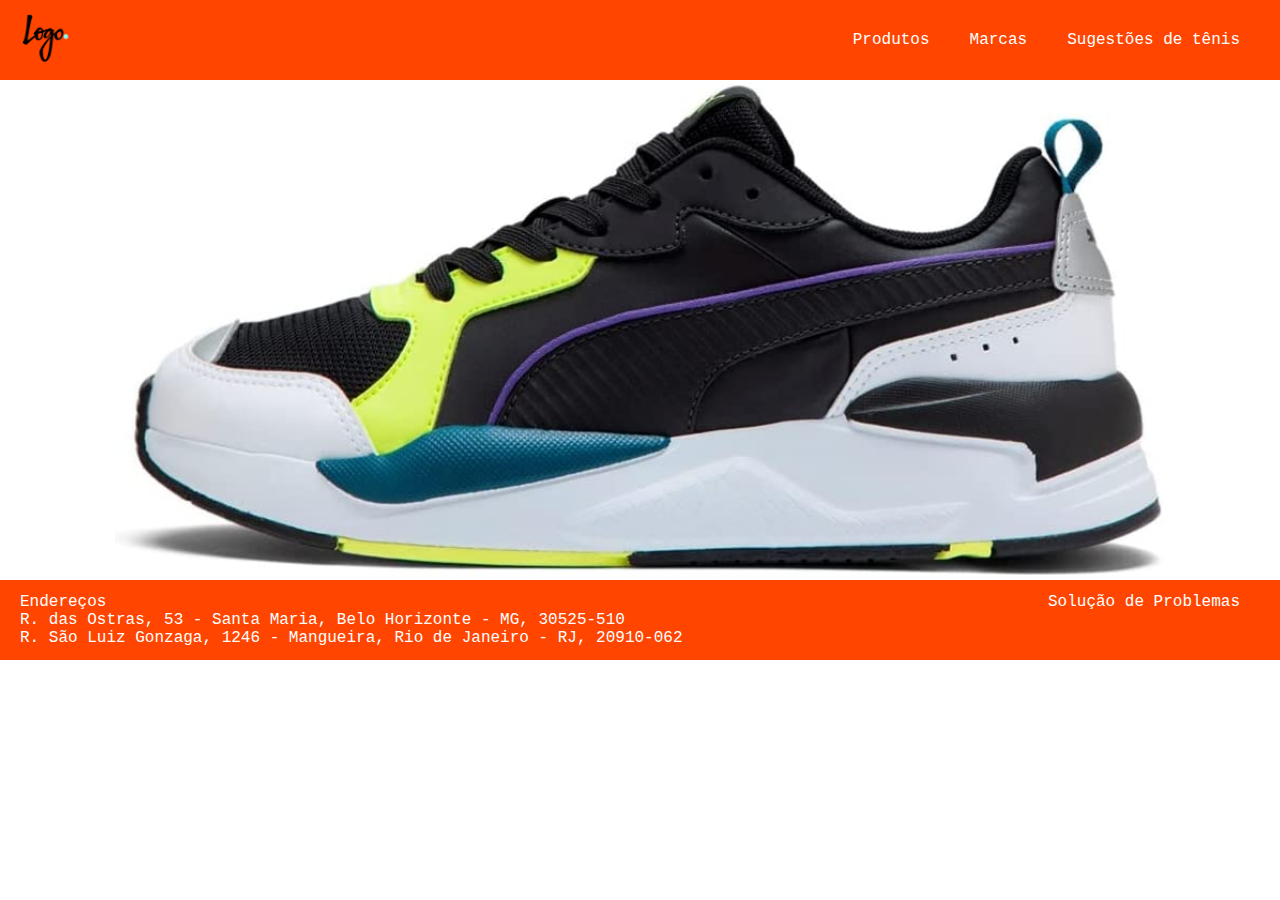
<file: index.html>
<!DOCTYPE html>
    <html lang="pt">
        <head>
            <title>Tênis e Calçados</title>
            <link rel="stylesheet" href="css/styles.css">
            <meta charset="UTF-8">
        </head>
        <body>
            <nav id="navegacao">
                <a href="./index.html"><img src="images/logo1.png" id="logo"></a>
                <div id = "container_nav">
                   <a href="./produtos.html" class = "nav_links">Produtos</a>
                   <a href="./marcas.html" class = "nav_links">Marcas</a>
                   <a href="./sugestoes.html" class = "nav_links">Sugestões de tênis</a>
                </div>
            </nav>

            <div id="slide">
                <img src="images/tenis10.png" height="500px" id="imagem">
            </div>

            <script src="scripts/scripts.js"></script>

            <footer id="rodape">
                <div id="container_rodape">
                    <div class="nav_links">
                        <div id="enderecos">
                            <p>Endereços</p>
                            <p>R. das Ostras, 53 - Santa Maria, Belo Horizonte - MG, 30525-510</p>
                            <p>R. São Luiz Gonzaga, 1246 - Mangueira, Rio de Janeiro - RJ, 20910-062</p>
                        </div>
                    </div>
                    <a href="problemas.html" class="nav_links">Solução de Problemas</a>
                </div>    
            </footer>
            </body>
        </html>
</file>
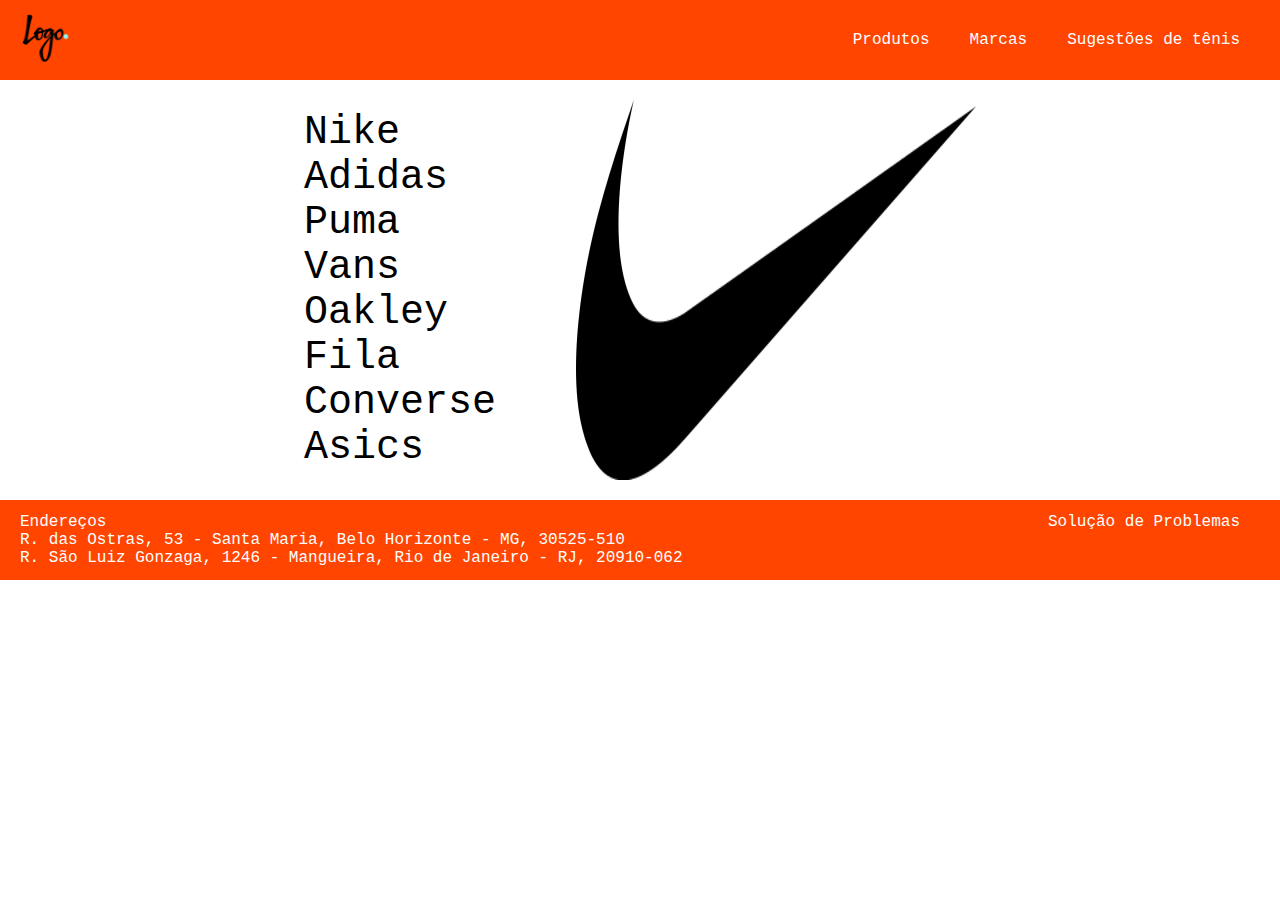
<file: marcas.html>
<!DOCTYPE html>
    <html lang="pt">
        <head>
            <title>Tênis e Calçados</title>
            <link rel="stylesheet" href="css/styles.css">
            <meta charset="UTF-8">
        </head>
        <body>
            <nav id="navegacao">
                <a href="./index.html"><img src="images/logo1.png" id="logo"></a>
                <div id = "container_nav">
                   <a href="./produtos.html" class = "nav_links">Produtos</a>
                   <a href="./marcas.html" class = "nav_links">Marcas</a>
                   <a href="./sugestoes.html" class = "nav_links">Sugestões de tênis</a>
                </div>
            </nav>

            <div id = "display_marcas">
                <ul id = "container_marcas">
                    <li class="marc" onmouseover="mudarImagem('nike.png')">Nike</h1>
                    <li class="marc" onmouseover="mudarImagem('adidas.png')">Adidas</h1>
                    <li class="marc" onmouseover="mudarImagem('puma.png')">Puma</h1>
                    <li class="marc" onmouseover="mudarImagem('vans.png')">Vans</h1>
                    <li class="marc" onmouseover="mudarImagem('oakley.png')">Oakley</h1>
                    <li class="marc" onmouseover="mudarImagem('fila.png')">Fila</h1>
                    <li class="marc" onmouseover="mudarImagem('converse.png')">Converse</h1>
                    <li class="marc" onmouseover="mudarImagem('asics.png')">Asics</h1>
                </ul>
                <img src="images/logo_nike.png" id="imagem_marcas">
            </div>
            
            <script src="scripts/script2.js"></script>

            <footer id="rodape">
                <div id="container_rodape">
                    <div class="nav_links">
                        <div id="enderecos">
                            <p>Endereços</p>
                            <p>R. das Ostras, 53 - Santa Maria, Belo Horizonte - MG, 30525-510</p>
                            <p>R. São Luiz Gonzaga, 1246 - Mangueira, Rio de Janeiro - RJ, 20910-062</p>
                        </div>
                    </div>
                    <a href="problemas.html" class="nav_links">Solução de Problemas</a>
                </div>    
            </footer>
            </body>
        </html>
</file>
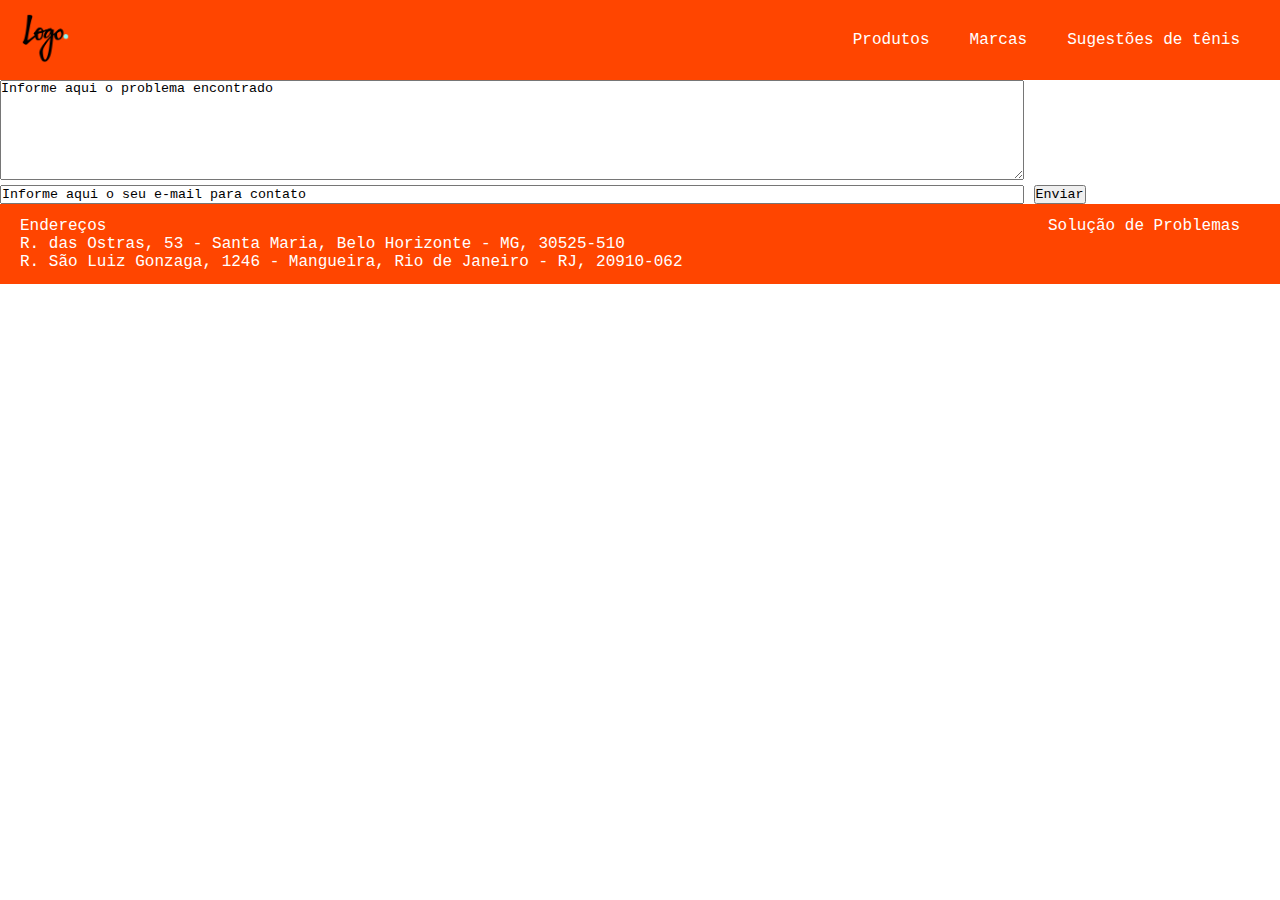
<file: problemas.html>
<!DOCTYPE html>
    <html lang="pt">
        <head>
            <title>Tênis e Calçados</title>
            <link rel="stylesheet" href="css/styles.css">
            <meta charset="UTF-8">
        </head>
        <body>
            <nav id="navegacao">
                <a href="./index.html"><img src="images/logo1.png" id="logo"></a>
                <div id = "container_nav">
                   <a href="./produtos.html" class = "nav_links">Produtos</a>
                   <a href="./marcas.html" class = "nav_links">Marcas</a>
                   <a href="./sugestoes.html" class = "nav_links">Sugestões de tênis</a>
                </div>
            </nav>
            <div style="padding-top:80px"></div>
            <div id="problemas">
                <textarea rows=10 cols=150 name="problema_relatado">Informe aqui o problema encontrado</textarea>
                <input type="text" value="Informe aqui o seu e-mail para contato" size=150 name="email_contato">
                <button onclick="alert('Obrigado por seu feedback')">Enviar</button>
            </div>
            
            <footer id="rodape">
                <div id="container_rodape">
                    <div class="nav_links">
                        <div id="enderecos">
                            <p>Endereços</p>
                            <p>R. das Ostras, 53 - Santa Maria, Belo Horizonte - MG, 30525-510</p>
                            <p>R. São Luiz Gonzaga, 1246 - Mangueira, Rio de Janeiro - RJ, 20910-062</p>
                        </div>
                    </div>
                    <a href="problemas.html" class="nav_links">Solução de Problemas</a>
                </div>    
            </footer>
            </body>
        </html>
</file>
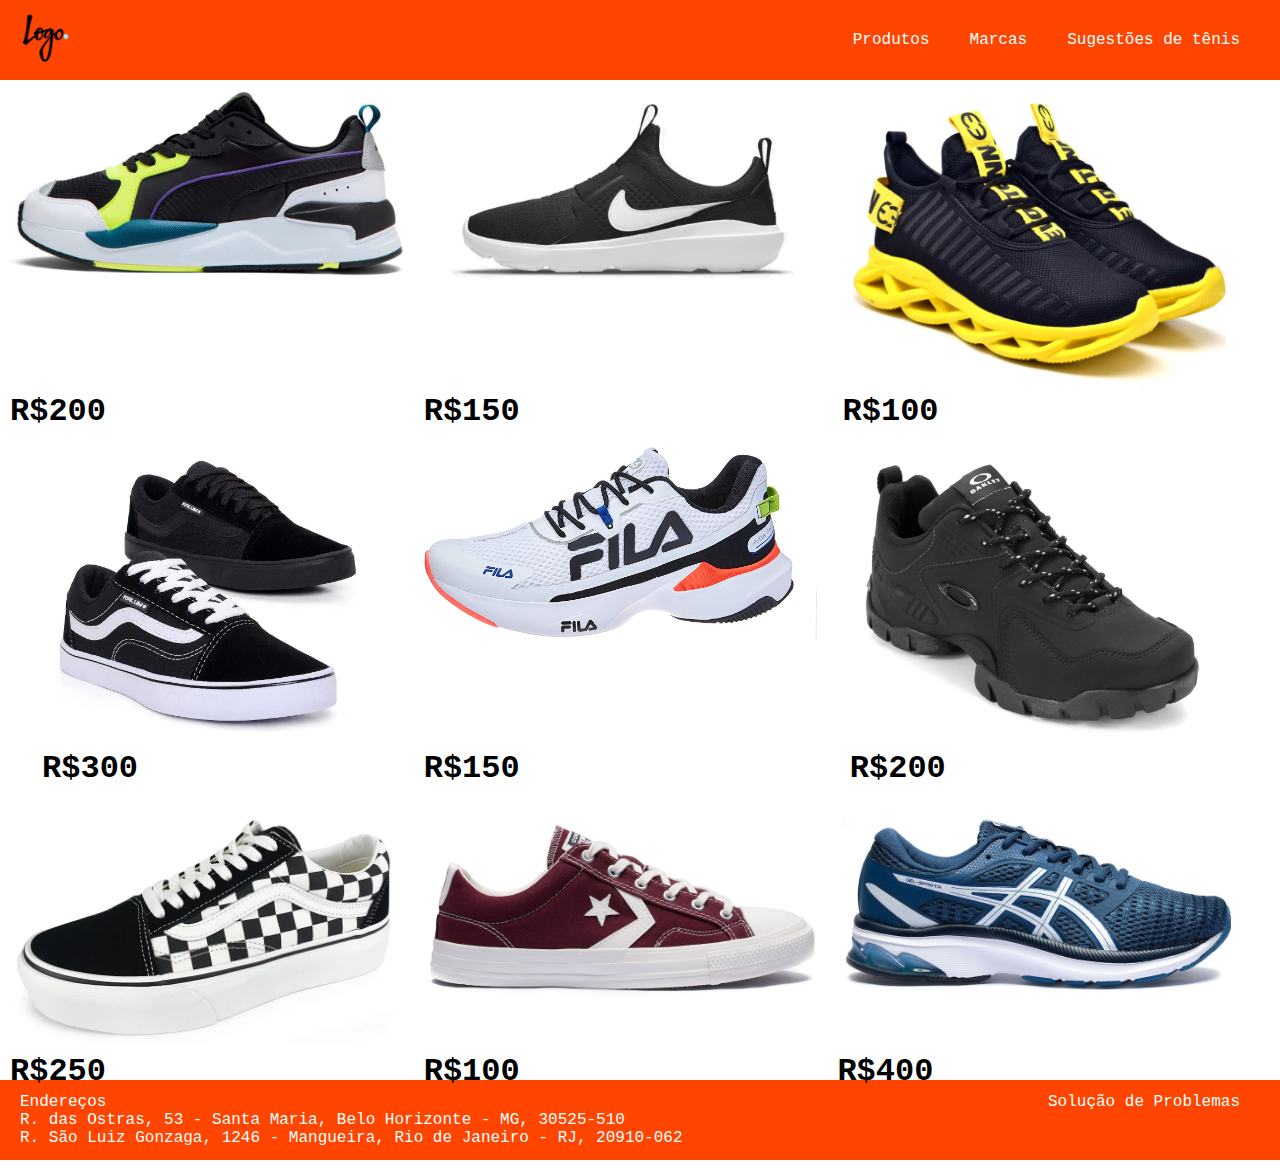
<file: produtos.html>
<!DOCTYPE html>
    <html lang="pt">
        <head>
            <title>Tênis e Calçados</title>
            <link rel="stylesheet" href="css/styles.css">
            <meta charset="UTF-8">
        </head>
        <body>
            <nav id="navegacao">
                <a href="./index.html"><img src="images/logo1.png" id="logo"></a>
                <div id = "container_nav">
                   <a href="./produtos.html" class = "nav_links">Produtos</a>
                   <a href="./marcas.html" class = "nav_links">Marcas</a>
                   <a href="./sugestoes.html" class = "nav_links">Sugestões de tênis</a>
                </div>
            </nav>

            <div class="grid_container">
                <div class="grid-item">
                    <img src="images/tenis10.png" class="grid-image">
                    <h1>R$200</h1>
                </div>
                <div class="grid-item" >
                    <img src="images/tenis2.png" class="grid-image">
                    <h1>R$150</h1>
                </div>
                <div class="grid-item">
                    <img src="images/tenis3.png" class="grid-image">
                    <h1>R$100</h1>
                </div>
                <div class="grid-item">
                    <img src="images/tenis4.png" class="grid-image">
                    <h1>R$300</h1>
                </div>
                <div class="grid-item">
                    <img src="images/tenis5.png" class="grid-image">
                    <h1>R$150</h1>
                </div>
                <div class="grid-item">
                    <img src="images/tenis6.png" class="grid-image">
                    <h1>R$200</h1>
                </div>
                <div class="grid-item">
                    <img src="images/tenis7.png" class="grid-image">
                    <h1>R$250</h1>
                </div>
                <div class="grid-item">
                    <img src="images/tenis8.png" class="grid-image">
                    <h1>R$100</h1>
                </div>
                <div class="grid-item">
                    <img src="images/tenis9.png" class="grid-image">
                    <h1>R$400</h1>
                </div>
            </div>

            <footer id="rodape">
                <div id="container_rodape">
                    <div class="nav_links">
                        <div id="enderecos">
                            <p>Endereços</p>
                            <p>R. das Ostras, 53 - Santa Maria, Belo Horizonte - MG, 30525-510</p>
                            <p>R. São Luiz Gonzaga, 1246 - Mangueira, Rio de Janeiro - RJ, 20910-062</p>
                        </div>
                    </div>
                    <a href="problemas.html" class="nav_links">Solução de Problemas</a>
                </div>    
            </footer>
        </body>
</html>
</file>
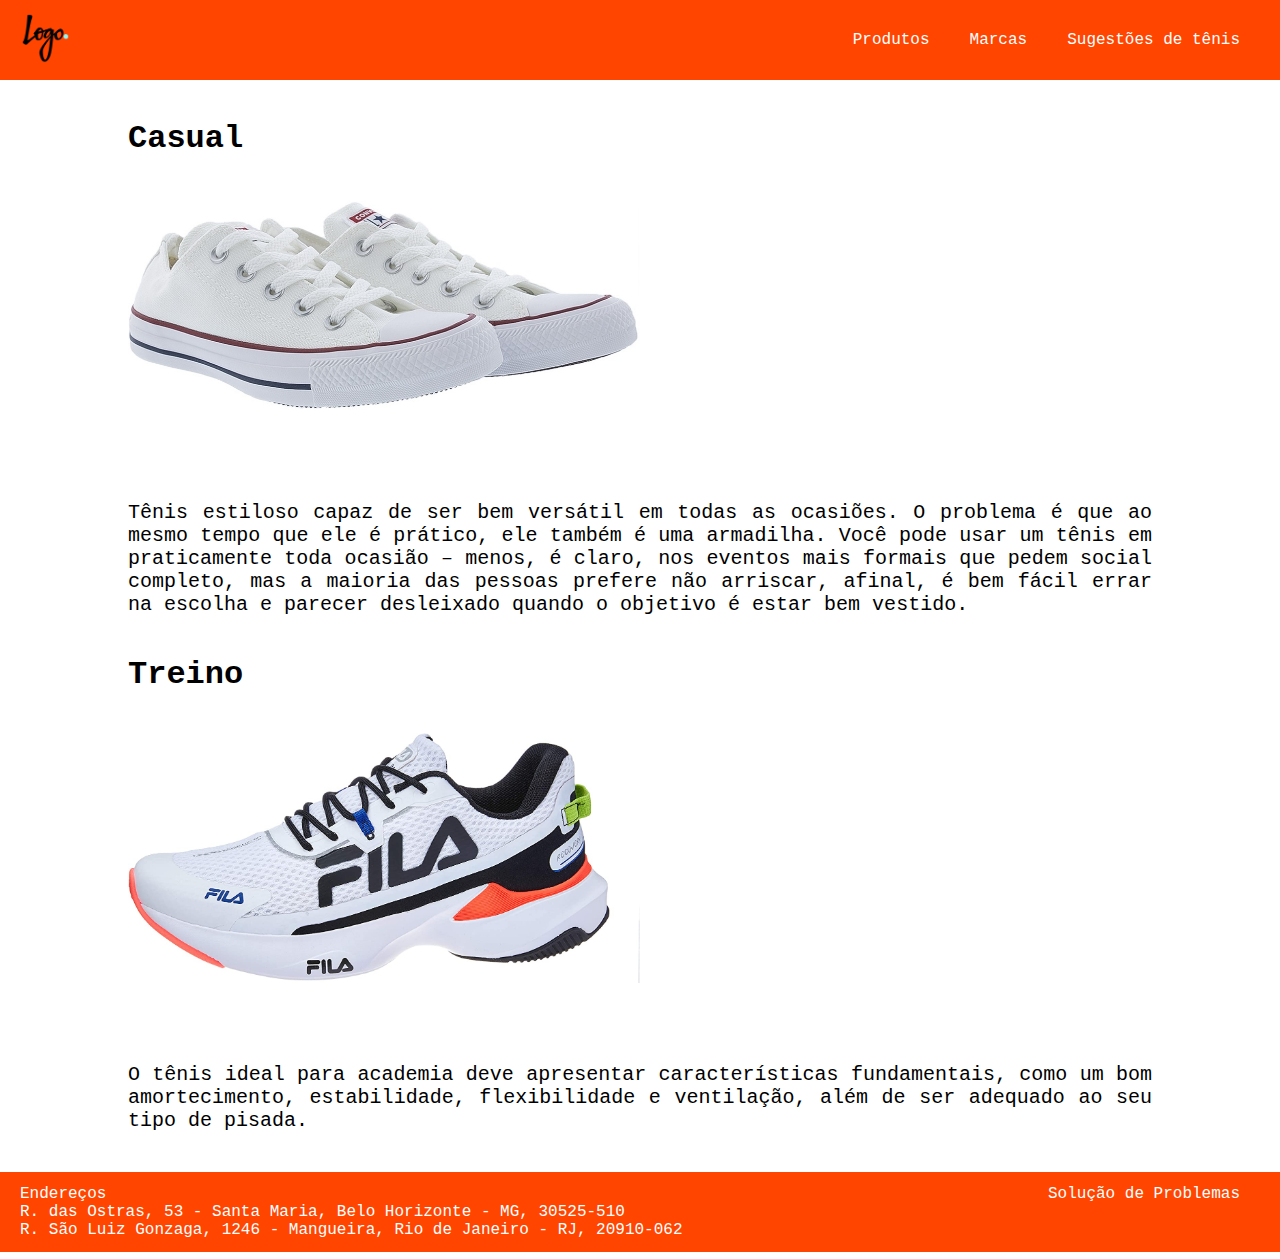
<file: sugestoes.html>
<!DOCTYPE html>
<html lang="pt">
    <head>
        <title>Tênis e Calçados</title>
        <link rel="stylesheet" href="css/styles.css">
        <meta charset="UTF-8">
    </head>
    <body>
        <nav id="navegacao">
            <a href="./index.html"><img src="images/logo1.png" id="logo"></a>
            <div id = "container_nav">
               <a href="./produtos.html" class = "nav_links">Produtos</a>
               <a href="./marcas.html" class = "nav_links">Marcas</a>
               <a href="./sugestoes.html" class = "nav_links">Sugestões de tênis</a>
            </div>
        </nav>

        <div style="padding-top:120px">   

            <div class="sugestao">
                <h1 class="cabecalho">Casual</h1>
                <img src="images/tenis11.png" class="imagem-sugestao">
                <p class="texto">
                Tênis estiloso capaz de ser bem versátil em todas as ocasiões.
                O problema é que ao mesmo tempo que ele é prático, ele também é uma armadilha. 
                Você pode usar um tênis em praticamente toda ocasião – menos, é claro, nos eventos 
                mais formais que pedem social completo, mas a maioria das pessoas prefere não arriscar, 
                afinal, é bem fácil errar na escolha e parecer desleixado quando o objetivo é estar bem vestido.
                </p>
            </div>    
            <div class="sugestao">
                <h1 class="cabecalho">Treino</h1>
                <img src="images/tenis5.png" class="imagem-sugestao">
                <p class="texto">
                O tênis ideal para academia deve apresentar características fundamentais, como um bom
                amortecimento, estabilidade, flexibilidade e ventilação, além de ser adequado ao seu 
                tipo de pisada.
                </p>
            </div>
        </div>
            
            <footer id="rodape">
                <div id="container_rodape">
                    <div class="nav_links">
                        <div id="enderecos">
                            <p>Endereços</p>
                            <p>R. das Ostras, 53 - Santa Maria, Belo Horizonte - MG, 30525-510</p>
                            <p>R. São Luiz Gonzaga, 1246 - Mangueira, Rio de Janeiro - RJ, 20910-062</p>
                        </div>
                    </div>
                    <a href="problemas.html" class="nav_links">Solução de Problemas</a>
                </div>    
            </footer>
    </body>
</html>
</file>
<file: css/styles.css>
*{
    font-family:'Courier New', Courier, monospace;
    margin: 0;
    padding: 0;
    box-sizing: border-box;
    text-decoration: none;
}

#navegacao{
    position: fixed;
    width: 100%;
    top: 0;
    left: 0;
    display: flex;
    justify-content: space-between;
    align-items: center;
    height:80px;
    background-color: orangered;
}

#container_nav{
    position: relative;
    list-style: none;
    display: flex;
    justify-content: center;
    align-content: center;
    padding-right: 20px;
}

#logo{
    position: relative;
    height:50px;
    padding-left: 20px;
}

.nav_links{
    position: relative;
    padding: 20px;
    color: white;
}

#slide{
    padding-top: 80px;
    display: flex;
    justify-content: center;
    width:100%;
}


#rodape{
    width: 100%;
    display: flex;
    justify-content: center;
    align-items: center;
    height:80px;
    background-color: orangered;
}

#container_rodape{
    position: relative;
    list-style: none;
    width : 100%;
    display: flex;
    justify-content: space-between;
    align-content: center;
    padding-right: 20px;
}

#display_marcas{
    padding-top:80px;
    height : 500px;
    display:flex;
    flex-direction: row;
    justify-content: center;
}

#imagem_marcas{
    display: flex;
    padding-top: 20px;
    width: 400px;
    height: 400px;
}

#container_marcas{
    display: flex;
    height:100%;
    flex-direction: column;
    flex-wrap: wrap;
    list-style: none;
    align-content:space-between;
    justify-content: center;
    padding-right: 80px;
}

.marc{
    font-size: 40px;
}

.grid_container{
    padding-left: 10px;
    display: grid;
    padding-top: 90px;
    grid-template-columns: 31% 31% 31%;
    gap:20px 20px;
}

.grid-item{
    display: grid;
    grid-template-rows: 90% 10%;
    justify-content: center;
}

.grid-image{
    max-width: 100%;
    max-height: 300px;
}

.sugestao{
    display: flex;
    padding-left: 10%;
    padding-right: 10%;
    flex-direction: column;
    justify-items:center;
    
}

.imagem-sugestao{
    width: 50%;
    padding-top: 40px;
    padding-bottom: 40px;
}

.texto{
    text-align: justify;
    font-size: 20px;
    padding-top: 40px;
    padding-bottom: 40px;
}

#enderecos{
    display:flex;
    flex-direction: column;
}

textarea{
    width:80%;
    height:100px;
}

input{
    width:80%;
}
</file>
